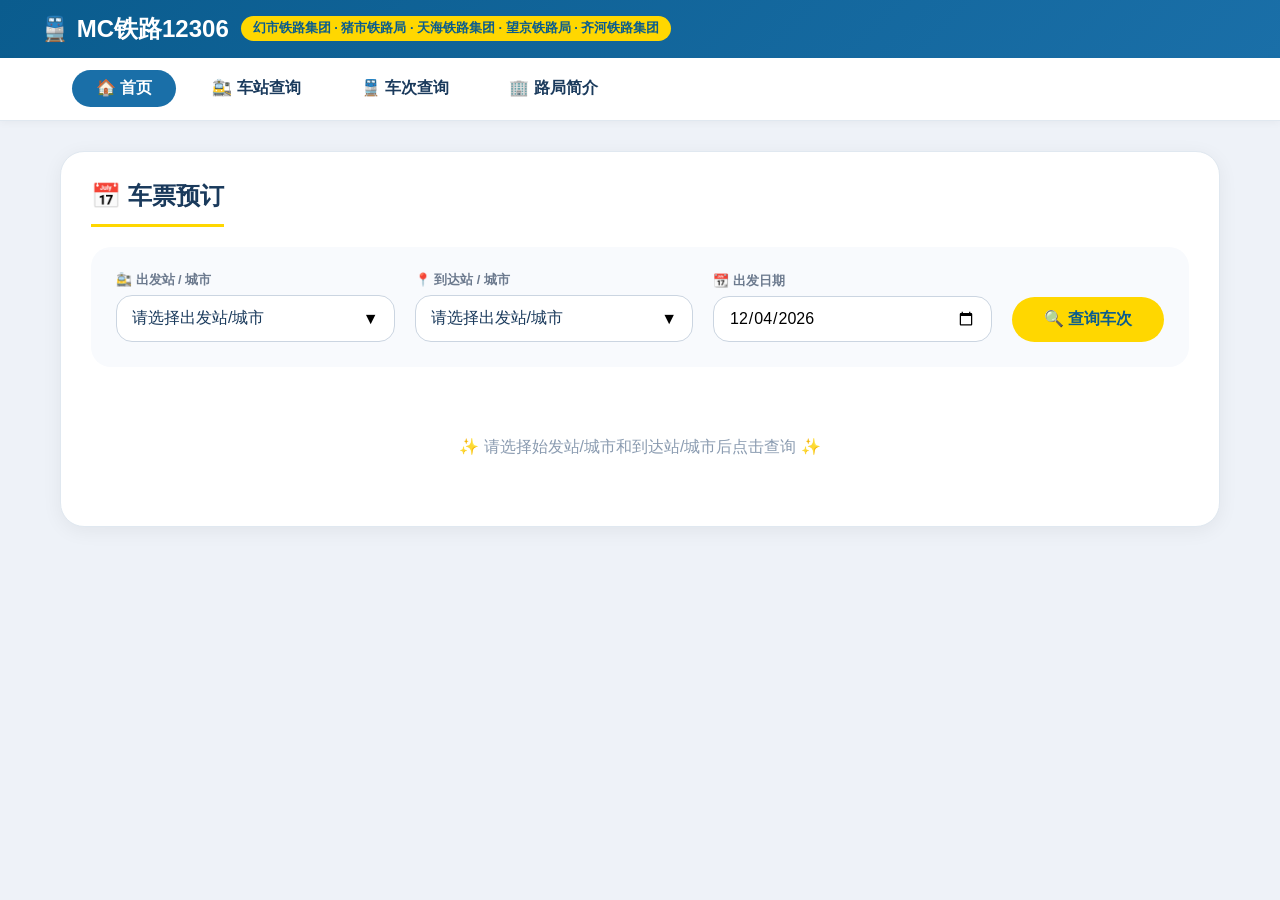
<file: index.html>
<!DOCTYPE html>
<html lang="zh-CN">
<head>
    <meta charset="UTF-8">
    <meta name="viewport" content="width=device-width, initial-scale=1.0, user-scalable=yes">
    <title>MC铁路12306</title>
    <link rel="stylesheet" href="style.css">
</head>
<body>

<div class="header">
    <div class="header-content">
        <div class="logo">
            🚆 MC铁路12306
            <span>幻市铁路集团 · 猪市铁路局 · 天海铁路集团 · 望京铁路局 · 齐河铁路集团</span>
        </div>
    </div>
</div>

<div class="nav-bar">
    <div class="nav-bar-content">
        <button class="nav-btn-white active" data-page="home">🏠 首页</button>
        <button class="nav-btn-white" data-page="station">🚉 车站查询</button>
        <button class="nav-btn-white" data-page="train">🚆 车次查询</button>
        <button class="nav-btn-white" data-page="about">🏢 路局简介</button>
    </div>
</div>

<div class="main-container">
    <!-- 首页 -->
    <div id="homePage" class="page active-page">
        <div class="card">
            <div class="card-title">📅 车票预订</div>
            <div class="query-form">
                <div class="form-group" id="fromStationGroup">
                    <label>🚉 出发站 / 城市</label>
                    <div id="fromStationWrapper" class="custom-select-wrapper"></div>
                    <select id="fromStation" style="display:none;"></select>
                </div>
                <div class="form-group" id="toStationGroup">
                    <label>📍 到达站 / 城市</label>
                    <div id="toStationWrapper" class="custom-select-wrapper"></div>
                    <select id="toStation" style="display:none;"></select>
                </div>
                <div class="form-group">
                    <label>📆 出发日期</label>
                    <input type="date" id="travelDate" value="">
                </div>
                <button class="search-btn" id="searchTrainsBtn">🔍 查询车次</button>
            </div>
            <div id="trainResultArea">
                <div style="text-align:center; padding:40px; color:#8a9bb0;">⭐ 请选择始发站/城市和到达站/城市，点击查询</div>
            </div>
        </div>
    </div>

    <!-- 车站查询页 -->
    <div id="stationPage" class="page">
        <div class="card">
            <div class="card-title">🚉 车站查询</div>
            <div style="margin-bottom: 20px;">
                <input type="text" id="stationSearchInput" placeholder="🔍 输入站名或城市名搜索" style="width:100%; padding:12px 15px; border-radius:40px; border:1px solid #cbd5e1;">
            </div>
            <div class="station-grid" id="stationList"></div>
            <div style="margin-top: 20px; padding: 16px; background: #f8fafd; border-radius: 16px;">
                <div style="font-weight: 600; margin-bottom: 8px;">📌 查询提示</div>
                <div style="font-size: 0.85rem; color: #5b6e8c;">点击上方车站标签可快速填入出发站。输入城市名可查看该城市所有车站</div>
            </div>
        </div>
    </div>

    <!-- 车次查询页 -->
    <div id="trainPage" class="page">
        <div class="card">
            <div class="card-title">🚆 车次查询</div>
            <div class="inline-form">
                <div class="form-group">
                    <label>车次号 (如 G1, D5033)</label>
                    <input type="text" id="trainNoInput" placeholder="请输入车次号" autocomplete="off">
                </div>
                <button class="search-btn" id="searchByTrainNoBtn">🔍 查询车次</button>
            </div>
            <div id="trainByNoResult"></div>
        </div>
    </div>

    <!-- 路局简介页（空容器，内容从 railways.html 加载） -->
    <div id="aboutPage" class="page"></div>
</div>

<script src="script.js"></script>
</body>
</html>
</file>
<file: style.css>
* {
    margin: 0;
    padding: 0;
    box-sizing: border-box;
}

body {
    font-family: 'Segoe UI', 'PingFang SC', Roboto, 'Helvetica Neue', sans-serif;
    background: #eef2f8;
    min-height: 100vh;
}

.header {
    background: linear-gradient(135deg, #0a5c8e 0%, #1a6fa8 100%);
    color: white;
    padding: 0.8rem 2rem;
    box-shadow: 0 2px 8px rgba(0,0,0,0.1);
}

.header-content {
    max-width: 1200px;
    margin: 0 auto;
    display: flex;
    align-items: center;
    justify-content: space-between;
    flex-wrap: wrap;
    gap: 15px;
}

.logo {
    display: flex;
    align-items: center;
    gap: 12px;
    font-size: 1.5rem;
    font-weight: 700;
}

.logo span {
    background: #ffd700;
    color: #0a5c8e;
    padding: 4px 12px;
    border-radius: 30px;
    font-size: 0.8rem;
}

.nav-bar {
    background: white;
    border-bottom: 1px solid #e0e8f0;
    box-shadow: 0 2px 8px rgba(0,0,0,0.04);
}

.nav-bar-content {
    max-width: 1200px;
    margin: 0 auto;
    padding: 0.8rem 2rem;
    display: flex;
    gap: 12px;
    flex-wrap: wrap;
}

.nav-btn-white {
    background: transparent;
    border: none;
    padding: 8px 24px;
    border-radius: 40px;
    font-size: 1rem;
    font-weight: 600;
    color: #1a3a5c;
    cursor: pointer;
    transition: all 0.2s;
    font-family: inherit;
}

.nav-btn-white:hover {
    background: #eef2f8;
}

.nav-btn-white.active {
    background: #1a6fa8;
    color: white;
}

.main-container {
    max-width: 1200px;
    margin: 0 auto;
    padding: 30px 20px;
    min-height: calc(100vh - 130px);
}

.page {
    display: none;
    animation: fadeIn 0.3s ease;
}

.page.active-page {
    display: block;
}

@keyframes fadeIn {
    from { opacity: 0; transform: translateY(10px); }
    to { opacity: 1; transform: translateY(0); }
}

.card {
    background: white;
    border-radius: 24px;
    padding: 28px 30px;
    box-shadow: 0 4px 20px rgba(0,0,0,0.06);
    margin-bottom: 25px;
    border: 1px solid #e0e8f0;
}

.card-title {
    font-size: 1.5rem;
    font-weight: 700;
    color: #1a3a5c;
    margin-bottom: 20px;
    padding-bottom: 12px;
    border-bottom: 3px solid #ffd700;
    display: inline-block;
}

.query-form {
    display: flex;
    flex-wrap: wrap;
    gap: 20px;
    align-items: flex-end;
    background: #f8fafd;
    padding: 25px;
    border-radius: 20px;
    margin-bottom: 30px;
}

.form-group {
    flex: 1;
    min-width: 160px;
    position: relative;
}

.form-group label {
    display: block;
    font-size: 0.8rem;
    color: #6c7a8e;
    margin-bottom: 6px;
    font-weight: 600;
}

.form-group input, .form-group select {
    width: 100%;
    padding: 12px 15px;
    border: 1px solid #cbd5e1;
    border-radius: 16px;
    font-size: 1rem;
    font-family: inherit;
    transition: all 0.2s;
    background: white;
}

.form-group input:focus, .form-group select:focus {
    outline: none;
    border-color: #1a6fa8;
    box-shadow: 0 0 0 3px rgba(26,111,168,0.1);
}

.search-btn {
    background: #ffd700;
    border: none;
    padding: 12px 32px;
    border-radius: 40px;
    font-size: 1rem;
    font-weight: 700;
    color: #0a5c8e;
    cursor: pointer;
    transition: all 0.2s;
    font-family: inherit;
    min-width: 120px;
}

.search-btn:hover {
    background: #ffc107;
    transform: translateY(-1px);
    box-shadow: 0 4px 12px rgba(0,0,0,0.1);
}

.train-table {
    width: 100%;
    border-collapse: collapse;
    font-size: 0.9rem;
}

.train-table th, .train-table td {
    padding: 14px 12px;
    text-align: left;
    border-bottom: 1px solid #e9edf2;
}

.train-table th {
    background: #f0f4f9;
    color: #1a3a5c;
    font-weight: 600;
}

.train-table tr:hover {
    background: #f8fafd;
}

.badge {
    display: inline-block;
    padding: 4px 12px;
    border-radius: 20px;
    font-size: 0.75rem;
    font-weight: 600;
    margin-right: 6px;
}

.badge-g { background: #f97316; color: white; }
.badge-d { background: #059669; color: white; }
.badge-fx { background: #dc2626; color: white; }
.badge-smart { background: #3b82f6; color: white; }
.badge-dj { background: #eab308; color: #422006; }
.badge-c { background: #f39c12; color: white; }

.empty-msg {
    text-align: center;
    padding: 50px;
    color: #8a9bb0;
    font-size: 1rem;
}

.station-grid {
    display: flex;
    flex-wrap: wrap;
    gap: 12px;
    margin-top: 15px;
}

.station-tag {
    background: #f0f4f9;
    padding: 10px 20px;
    border-radius: 40px;
    font-size: 0.9rem;
    font-weight: 500;
    color: #1a3a5c;
    border: 1px solid #e0e8f0;
    cursor: pointer;
    transition: all 0.2s;
}

.station-tag:hover {
    background: #e0e8f0;
    transform: translateY(-2px);
}

.inline-form {
    display: flex;
    flex-wrap: wrap;
    gap: 15px;
    align-items: center;
    margin-bottom: 25px;
}

.inline-form .form-group {
    flex: 0 1 auto;
    min-width: 180px;
}

@media (max-width: 700px) {
    .query-form { flex-direction: column; align-items: stretch; }
    .search-btn { width: 100%; }
    .train-table th, .train-table td { padding: 10px 6px; font-size: 0.8rem; }
    .card { padding: 20px; }
}

.custom-select-wrapper {
    position: relative;
    width: 100%;
}

.custom-select-input {
    width: 100%;
    padding: 12px 15px;
    border: 1px solid #cbd5e1;
    border-radius: 16px;
    font-size: 1rem;
    background: white;
    cursor: pointer;
    display: flex;
    justify-content: space-between;
    align-items: center;
}

.custom-select-input span:first-child {
    color: #1a3a5c;
}

.custom-select-dropdown {
    position: absolute;
    top: calc(100% + 4px);
    left: 0;
    right: 0;
    background: white;
    border: 1px solid #cbd5e1;
    border-radius: 16px;
    max-height: 280px;
    overflow-y: auto;
    z-index: 100;
    display: none;
    box-shadow: 0 4px 12px rgba(0,0,0,0.1);
}

.custom-select-search {
    width: calc(100% - 20px);
    margin: 10px;
    padding: 8px 12px;
    border: 1px solid #cbd5e1;
    border-radius: 12px;
    font-size: 0.9rem;
    box-sizing: border-box;
}

.custom-select-search:focus {
    outline: none;
    border-color: #1a6fa8;
    box-shadow: 0 0 0 2px rgba(26,111,168,0.1);
}

.custom-select-option {
    padding: 10px 16px;
    cursor: pointer;
    font-size: 0.9rem;
    transition: background 0.2s;
}

.custom-select-option:hover {
    background-color: #eef2f8;
}

.custom-select-option.selected {
    background-color: #1a6fa8;
    color: white;
}

.city-header {
    grid-column: 1/-1;
    margin-bottom: 8px;
    padding: 8px 0;
    border-bottom: 2px solid #ffd700;
    font-size: 1rem;
    font-weight: 700;
    color: #1a3a5c;
}
</file>
